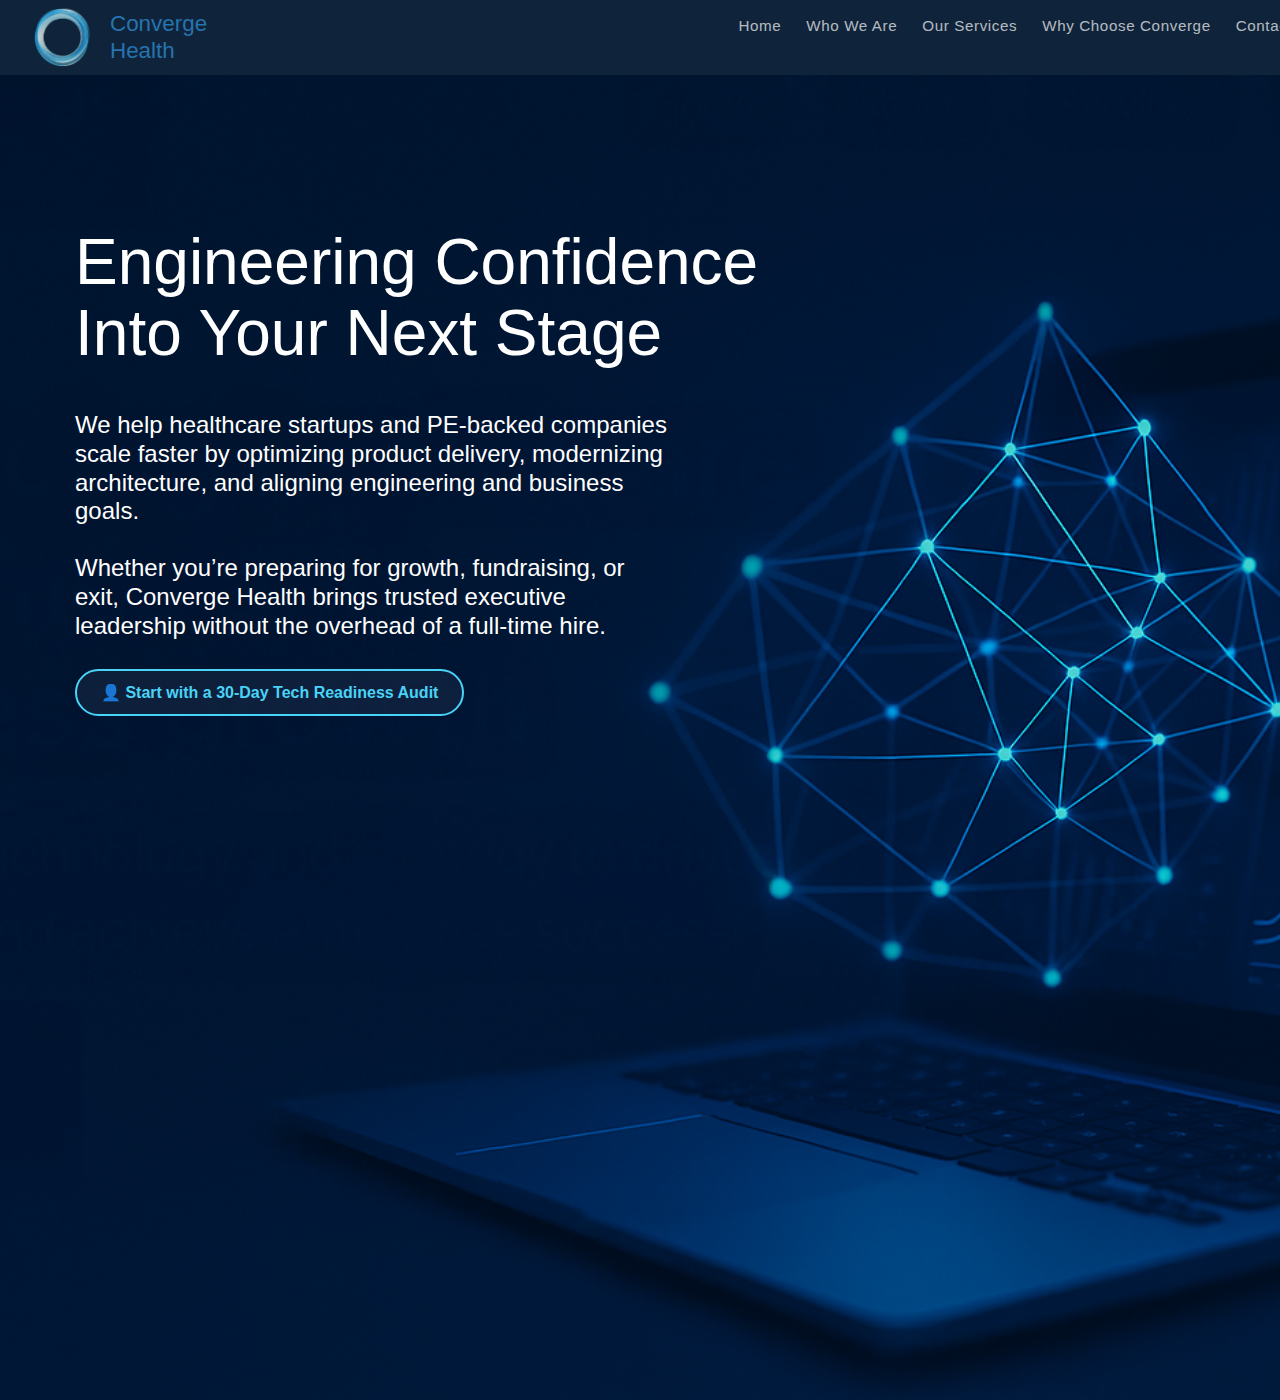
<file: indexbak.html>
<!DOCTYPE html>
<html lang="en">
<head>
  <meta charset="UTF-8" />
  <meta name="viewport" content="width=device-width, initial-scale=1.0" />
  <title>Converge Health</title>
  <link rel="stylesheet" href="style.css" />
  <link rel="icon" href="assets/logo.png" type="image/png" />
</head>
<body>
  <header class="navbar">
    <div class="logo">
      <img src="assets/logo.png" alt="Converge Health Logo" />
      <span>Converge<br />Health</span>
    </div>
    <nav>
      <ul>
        <li><a href="#">Home</a></li>
        <li><a href="#">Who We Are</a></li>
        <li><a href="#">Our Services</a></li>
        <li><a href="#">Why Choose Converge</a></li>
        <li><a href="#">ContactUs</a></li>
      </ul>
    </nav>
  </header>

  <main class="hero">
    <div class="hero-text">
      <h1>Engineering Confidence<br />Into Your Next Stage</h1>
      <p>
        We help healthcare startups and PE-backed companies scale faster by optimizing product delivery, modernizing architecture, and aligning engineering and business goals.
      </p>
      <p>
        Whether you’re preparing for growth, fundraising, or exit, Converge Health brings trusted executive leadership without the overhead of a full-time hire.
      </p>
      <a class="cta" href="#">👤 Start with a 30-Day Tech Readiness Audit</a>
    </div>
  </main>
</body>
</html>
</file>
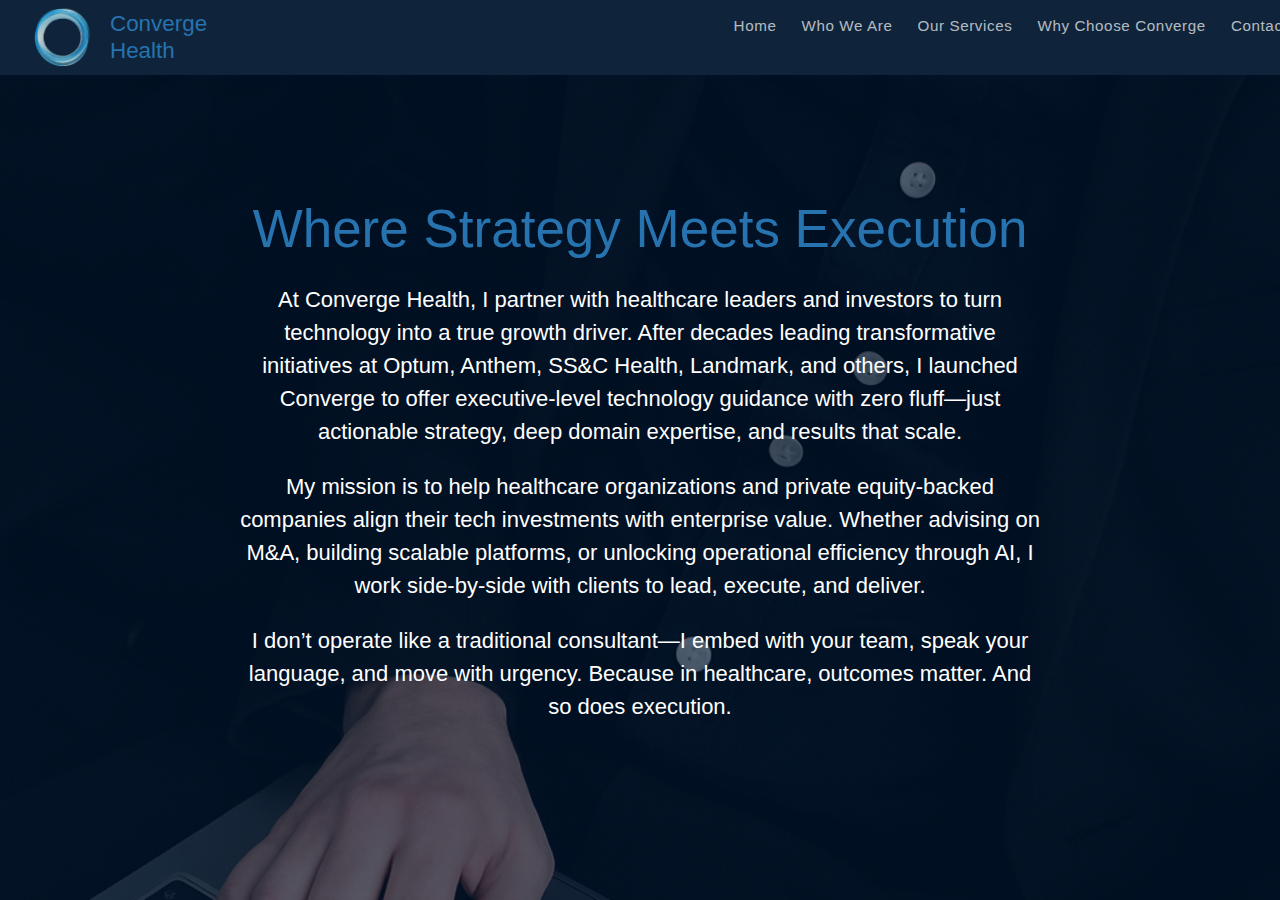
<file: who-we-are.html>
<!DOCTYPE html>
<html lang="en">
<head>
  <meta charset="UTF-8" />
  <meta name="viewport" content="width=device-width, initial-scale=1.0" />
  <title>Converge Health - Who We Are</title>
  <link rel="stylesheet" href="style.css" />
  <link rel="icon" href="assets/logo.png" type="image/png" />
</head>
<body class="who-we-are-page">
  <header class="navbar">
    <div class="logo">
      <img src="assets/logo.png" alt="Converge Health Logo" />
      <span>Converge<br />Health</span>
    </div>
     <nav>
      <ul>
        <li><a href="index.html">Home</a></li>
        <li><a href="who-we-are.html">Who We Are</a></li>
        <li><a href="#">Our Services</a></li>
        <li><a href="#">Why Choose Converge</a></li>
        <li><a href="#">Contact Us</a></li>
      </ul>
    </nav>
  </header>

  <main class="who-we-are">
    <div class="section-text">
      <h2>Where Strategy Meets Execution</h2>
      <p>
        At Converge Health, I partner with healthcare leaders and investors to turn technology into a true growth driver. After decades leading transformative initiatives at Optum, Anthem, SS&C Health, Landmark, and others, I launched Converge to offer executive-level technology guidance with zero fluff—just actionable strategy, deep domain expertise, and results that scale.
      </p>
      <p>
        My mission is to help healthcare organizations and private equity-backed companies align their tech investments with enterprise value. Whether advising on M&A, building scalable platforms, or unlocking operational efficiency through AI, I work side-by-side with clients to lead, execute, and deliver.
      </p>
      <p>
        I don’t operate like a traditional consultant—I embed with your team, speak your language, and move with urgency. Because in healthcare, outcomes matter. And so does execution.
      </p>
    </div>
  </main>
</body>
</html>
</file>
<file: style.css>
html, body {
  margin: 0;
  padding: 0;
  height: 100%;
  scroll-behavior: smooth;
  background-color: #001933;
  -webkit-font-smoothing: antialiased;
  -moz-osx-font-smoothing: grayscale;
  text-rendering: optimizeLegibility;

}


/* Prevent body scroll when mobile menu is open */
body.no-scroll {
  overflow: hidden;
}

/* === LOGO AREA === */
.logo {
display: flex;
  align-items: center;
  color: #2673af;
  gap: 6px;
  text-decoration: none;
  /*font-weight: bold; */
  /*font-size: 1.1rem; */
}

.logo img {
  width: 60px;
  margin-right: 12px;
  display: block;
}

.logo span {
  font-family: "Avenir LT Pro", "Avenir", sans-serif;
  font-weight: 200;
  font-size: 1.4rem;
  line-height: 1.2;
}

/* === NAVBAR STYLES === */
.navbar {
  position: fixed;               /* Keep it fixed on scroll */
  top: 0;
  left: 0;
  width: 100%;                   /* Full width */
  background-color: #0f243a;     /* Match your current style */
  display: flex;
  justify-content: space-between;
  align-items: center;
  padding: 0.4rem 2rem;
  font-family: "helvetica-neue-lt-pro", sans-serif;
  z-index: 10;
}

.nav-container {
  display: flex;
  justify-content: space-between;
  align-items: center;
  width: 100%;
  padding-left: 0px;  /* ✅ minimal left padding */
  padding-right: 30px; /* still give nav room on right */
  max-width: none;     /* ✅ remove if it exists */
  margin: 0;           /* ✅ no centering */
}


.burger {
  display: none;
  font-size: 1.8rem;
  background: none;
  border: none;
  color: white;
  cursor: pointer;
  z-index: 1001;
}

.burger.hide {
  display: none !important;
}

/* === NAV ITEMS === */
   nav.mobile-menu {
    position: fixed;
    top: 0;
    right: -100%;
    width: 50vw;
    max-width: 230px;
    height: 100vh;
    background-color: #0f243a;
    display: flex;
    flex-direction: column;
    justify-content: flex-start;
    align-items: flex-start;
    padding: 2rem 1rem;
    box-shadow: -2px 0 5px rgba(0, 0, 0, 0.5);
    transition: right 0.3s ease-in-out;
    z-index: 10; /* 🧼 Reduced from 999 to limit stacking context scope */
  }
  
nav.open {
  right: 0;
}


/* === NAV LINKS === */
nav ul {
  display: flex;
  list-style: none;
  margin: 0;
  padding: 0;
  gap: 25px;
}

nav ul li {
  margin-bottom: 1.5rem;
}


nav ul li a {
  display: block;
  text-decoration: none;
  color: rgba(255, 255, 255, 0.7); /* semi-transparent white */
  font-weight: 500;
  font-size: 0.95rem;
  letter-spacing: 0.6px;
  transition: opacity 0.2s ease;
}

nav ul li a:hover,
nav ul li a:focus {
color: #ffffff;  /* Full white on hover/focus */
}

nav ul li a.active {
  color: #ffffff;  /* Ensure the current/active link stays fully white */
  font-weight: 700;
}




.hero {
  position: relative;
  background-image: url('assets/background.png');
  background-size: cover;       /* ensures the image scales to fill the area */
  background-repeat: no-repeat;
  background-position: center center; /* push image further into frame */
  color: white;
  min-height: 100vh;
  display: flex;
  flex-direction: column;
  justify-content: center; /* center vertically */
  text-align: left;
  padding: 0 0 500px 75px; /* top, right, bottom, left: minimal left padding */
}

.hero-text h1 {
  font-family: "aktiv-grotesk", sans-serif;
  font-size: 4rem;
  font-weight: 400;
  line-height: 1.1;
  color: white;
}

.hero-text p {
  font-family: "aktiv-grotesk", sans-serif;
  font-size: 1.5rem;
  line-height: 1.2;
  font-weight: 200;
  margin-bottom: 28px;
  color: white;
  max-width: 600px; /* Match h1 width */
}

.cta {
  display: inline-block;
  margin-top: 30px;
  padding: 12px 24px;
  border: 2px solid #49d3f7;
  color: #49d3f7;
  border-radius: 30px;
  text-decoration: none;
  font-weight: 600;
  background: rgba(255, 255, 255, 0.05);
  transition: all 0.3s ease;
  font-family: 'Nunito Sans', sans-serif;
  font-weight: 600;
  display: inline-block;
  margin: 0 auto;
}

.cta:hover {
  background: #49d3f7;
  color: #0a1a2f;
}

.cta-wrapper {
  display: block;
  justify-content: center;
  margin-top: 2rem;
  text-align: center;
  margin-top: 2rem;
}

/* WHO WE ARE — Page Styles */
.who-we-are {
  position: relative;
  background: url('assets/who-we-are-final3.png') no-repeat center;
  background-size: cover;
  background-position-y: -175px; /* crop 175px from the top */
  display: flex;
  justify-content: center;   /* center horizontally */
  align-items: center;       /* center vertically */
  min-height: 100vh;
  text-align: center;
  padding: 0 2rem;
  flex-direction: column;
  overflow: hidden; /* prevent overflow */
}

/* Adding overlay */
.who-we-are::before {
  content: '';
  position: absolute;
  inset: 0;
  background-color: rgba(0, 23, 50, 0.65);
  opacity: 1;
  /*z-index: 0;                  /* ✅ behind everything */
*/
} 


.section-text {
  max-width: 800px;
  margin: 0 auto;
  padding: 2rem 1rem;
  text-align: center;
  position: relative;
  isolation: isolate;
  mix-blend-mode: normal;
  z-index: 1;
  -webkit-font-smoothing: antialiased;
  -moz-osx-font-smoothing: grayscale;
  text-rendering: optimizeLegibility;
}

.section-text h2 {
  font-size: 53px;
  font-family: "avenir-next-lt-pro", sans-serif;
  font-style: normal;
  font-weight: 300;
  color: #2673af;
  margin-bottom: 1.5rem;
}

.section-text p {
  font-size: 22px;
  /* font-family: "avenir-next-lt-pro", sans-serif;
  */
  font-family: "aktiv-grotesk", sans-serif;
  font-weight: 200;
  line-height: 1.5;
  color: #ffffff;
}

/* OUR SERVICES PAGE STYLES */
body.our-services-page {
  background-color: rgb(15, 36, 58); /* matches the dark background */
  color: white;
}

.our-services {
  padding: 4rem 2rem;
  text-align: center;
  position: relative;
}

.our-services h2 {
  font-size: 53px;
  font-family: "avenir-next-lt-pro", sans-serif;
  font-style: normal;
  font-weight: 300;
  color: #2673af;
  margin-bottom: 1.5rem;
}

.service-block h3 {
  /* font-family: "avenir-next-lt-pro", sans-serif;
  */
  font-family: "aktiv-grotesk", sans-serif;
  font-style: normal;
  font-weight: 200;
  font-size: 26px;
  color: #2673af; /* Matches Canva */
  margin-top: 20px;
  margin-bottom: 15px;
  text-align: center;
  line-height: 1.2;
}

.services-grid {
  display: flex;
  justify-content: center;
  flex-wrap: wrap;
  gap: 3rem;
}

.service-block {
  max-width: 300px;
  text-align: center;
}

.service-block img {
  width: 100%;
  height: auto;
  border-radius: 10px;
}

.service-block p {
  font-size: 20px;
  font-family: "aktiv-grotesk", sans-serif;
  font-weight: 200;
  line-height: 1.2;
  color: #ffffff;
}



/* Why Choose Us Section */
/* === WHY CHOOSE CONVERGE STYLES === */
.why-choose {
  padding: 80px 40px;
  background-color: rgb(15, 36, 58); /* matches the dark background */
  text-align: center;
  color: white;
  position: relative;
}

.why-choose h2 {
  font-size: 53px;
  font-family: "avenir-next-lt-pro", sans-serif;
  font-style: normal;
  font-weight: 200;
  color: #2673af;
  margin-bottom: 2rem;
}

.choose-grid {
  display: flex;
  flex-wrap: wrap;
  justify-content: center;
  gap: 40px;
}

.choose-block {
  /*background-color: transparent; */
  border: 1px solid rgba(72, 173, 255, 0.4);
  border-radius: 50px; /* ← This controls the roundness */
  padding: 35px 30px; /* top and bottom | left and right */
  width: 300px;
  max-width: 90vw;
  text-align: center;
}

.choose-block img {
  width: 94px;
  height: auto;
  margin-bottom: 25px;
}

.choose-block h3 {
  font-size: 26px;
  font-family: "aktiv-grotesk", sans-serif;
  font-style: normal;
  font-weight: 200;
  line-height: 1.2;
  color: #2673af;
}

.choose-block p {
  font-size: 20px;
  font-family: "aktiv-grotesk", sans-serif;
  font-style: normal;
  font-weight: 200;
  line-height: 1.2;
  color: #ffffff;
}

/* Contact US Section */
/* === CONTACT PAGE STYLING === */
.contact-us-page {
  background-color: #0f243a;
  color: white;
  font-family: "helvetica-neue-lt-pro", sans-serif;
}

.contact-layout {
  display: flex;
  flex-wrap: wrap;
  justify-content: space-between;
  align-items: flex-start;
  padding: 100px 60px;
  gap: 60px;
}

.contact-left {
  flex: 1 1 50%;
  max-width: 600px;
}

.contact-left h1 {
  font-size: 53px;
  font-family: "avenir-next-lt-pro", sans-serif;
  font-style: normal;
  font-weight: 200;
  color: #2673af;
  margin-bottom: 2rem;
}

.contact-section {
  margin-bottom: 40px;
}

.contact-section h3 {
  text-transform: uppercase;
  letter-spacing: 1px;
  font-size: 26px;
  font-family: "aktiv-grotesk", sans-serif;
  font-style: normal;
  font-weight: 200;
  line-height: 1.2;
  color: #2673af;
}

.contact-section p {
  font-size: 20px;
  font-family: "aktiv-grotesk", sans-serif;
  font-style: normal;
  font-weight: 200;
  line-height: 1.6;
  color: #ffffff;
}

.contact-section a {
  color: white;
  text-decoration: underline;
}

.contact-right {
  flex: 1 1 40%;
  text-align: right;
}

.contact-right img {
  max-width: 100%;
  height: auto;
  border-radius: 4px;
}


/* When menu is open */
.mobile-menu.open {
  display: flex;
  right: 0;
}

.desktop-menu {
  display: flex;
  margin-left: auto;     /* Pushes menu to the right inside flex container */
  padding-right: 20px;   /* Adds a 20px buffer from right edge of nav-container */
}

.desktop-menu ul {
  display: flex;
  gap: 20px;
  padding: 0;
  margin: 0;
}


.overlay {
  position: fixed;
  top: 0;
  left: 0;
  width: 100%;
  height: 100%;
  background-color: rgba(0, 0, 0, 0.4); /* dimming effect */
  /*opacity: 0; */
  visibility: hidden;
  transition: opacity 0.3s ease;
  z-index: 9; /* behind mobile-menu, above page */
}


.overlay.show {
  opacity: 1;
  visibility: visible;
}


/* === RESPONSIVE STYLES === */
/* === Base nav hidden and transition === */

/*
@media (max-width: 1024px) {
.navbar {
    flex-direction: column;
    align-items: flex-start;
    padding: 1rem;
}

.navbar nav ul {
flex-direction: column;
    width: 100%;
    padding: 0;
    margin-top: 1rem;
flex-direction: column;
    gap: 1rem;
    padding: 0;
    margin: 0;
gap: 0.5rem;
}

.navbar nav ul li {
margin-bottom: 0.5rem;
margin: 0;
}

.logo {
margin-bottom: 1rem;
}

.section-text,
  .choose-grid,
  .service-grid,
  .contact-grid {
padding: 1rem;
}

.service-block,
  .choose-block {
width: 100%;
    margin-bottom: 2rem;
}
*/

/* === BURGER MENU FOR TABLET & SMALL SCREENS === */
  /*.burger {
    display: block;
    font-size: 1.8rem;
    background: none;
    border: none;
    color: white;
    cursor: pointer;
    position: absolute;
    top: 1rem;
    right: 1.5rem;
    z-index: 1001;
  }

/*}
*/

@media (max-width: 767px) {

  .navbar {
    padding: 0.3rem 1rem; /* Reduce vertical spacing */
  }

  .hero {
    padding: 0 1rem 3rem 1rem; /* balanced padding left/right */
    text-align: left;
  }

  .hero-text h1 {
    font-size: 2.5rem;
    line-height: 1.2;
  }

  .hero-text p {
    font-size: 1.3rem;
    line-height: 1.5;
    max-width: 100%;
  }

  h2 {
      font-size: 1.6rem;
  }

  p {
  font-size: 1rem;
      line-height: 1.5;
  }

  .logo img {
    width: 36px;
  }

  .logo span {
    font-size: 1.2rem;
    line-height: 1.1;
  }

  .why-choose {
  padding: 40px 5px;
  }

  .choose-grid {
    display: flex;
    flex-direction: column;
    align-items: center; /* ✅ Center horizontally */
    gap: 2rem;           /* ✅ Add vertical spacing between blocks */
    padding: 0 1rem;
  }

  .choose-block {
    width: 100%;
    max-width: 320px;
    margin: 0 auto;       /* ✅ Ensure horizontal centering fallback */
    
    padding: 10px 16px;    /* ⬅ tighten padding for mobile */
    border-radius: 30px;   /* ⬅ slightly less round on mobile */
  }



  font-size: 20px;
  font-family: "aktiv-grotesk", sans-serif;
  font-style: normal;
  font-weight: 200;
  line-height: 1.6;
  color: #ffffff;


  .contact-form input,
    .contact-form textarea {
    font-size: 1rem;
    padding: 10px;
  }

  .contact-form {
    gap: 1rem;
  }

  .burger {
     display: block;
     position: absolute;
     top: 50%;
     right: 2rem;   /* ← adjust spacing to match header padding */
     transform: translateY(-50%);
     z-index: 1001;
  }
  .burger.hide {
    display: none !important;
  }

 
   nav.desktop-menu {
    display: none;
  }

  nav.mobile-menu {
    display: flex;
    padding: 3rem 5px;  /* ⬅ this sets left and right padding to exactly 25px */

  }

  nav.mobile-menu ul {
    display: flex;
    flex-direction: column;
    width: 100%;
    gap: 0.3rem;
    padding: 0;
    margin: 0;
    list-style: none; /* ✅ important: removes any default browser bullet spacing */
    }

  nav.mobile-menu ul li {
    width: 100%;
  }

  nav.mobile-menu ul li a {
     display: block;
     width: 100%;
     padding: 0.25rem 0;  /* ← reduce padding */
     font-size: 1rem;      /* ← slightly smaller font */
     text-align: left;
     margin: 0;
  }

}

/*
@media (max-width: 400px) {
.cta {
    font-size: 0.9rem;
    padding: 10px 16px;
}

h1, h2 {
font-size: 1.3rem;
}

.navbar nav ul li a {
font-size: 0.9rem;
}

*/

@media (min-width: 768px) { 
  .desktop-menu {
    display: flex !important;
  }

  .mobile-menu {
    display: none !important;
  }

  .burger {
    display: none !important;
  }
}
</file>
